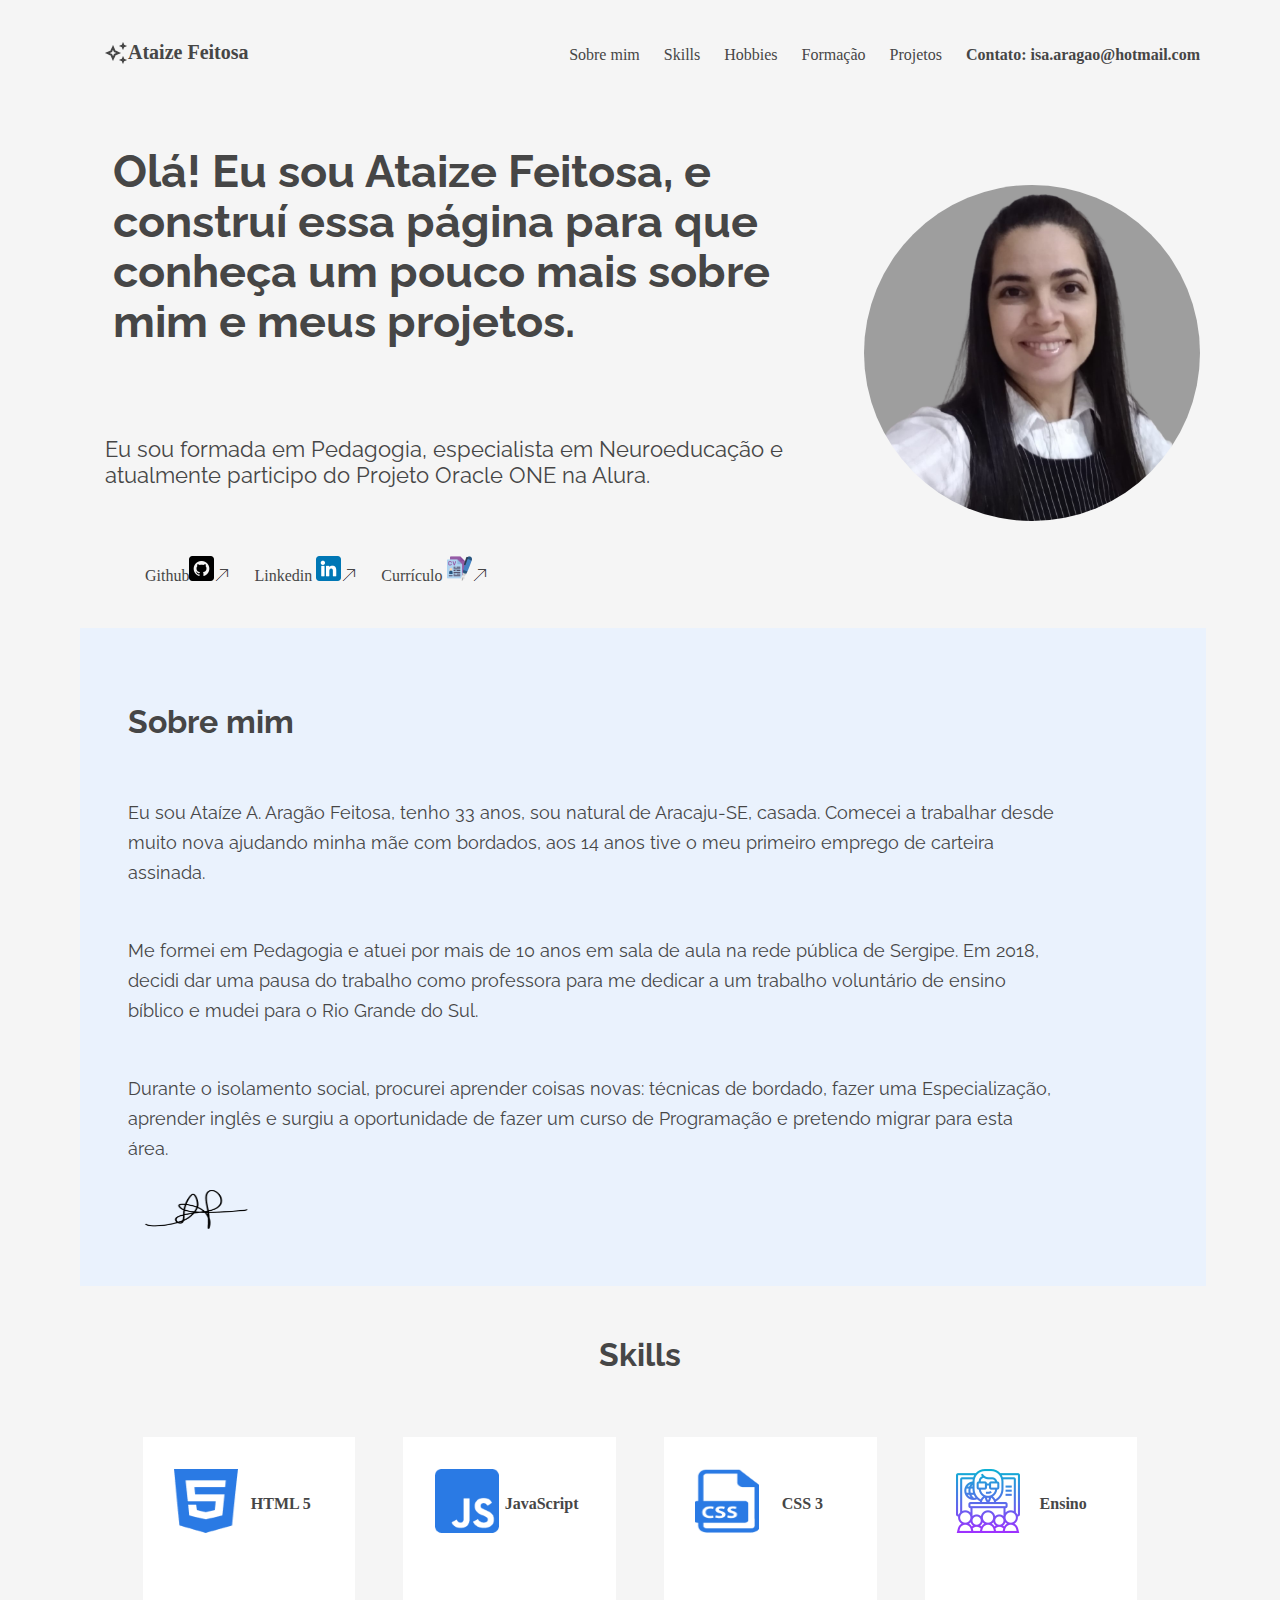
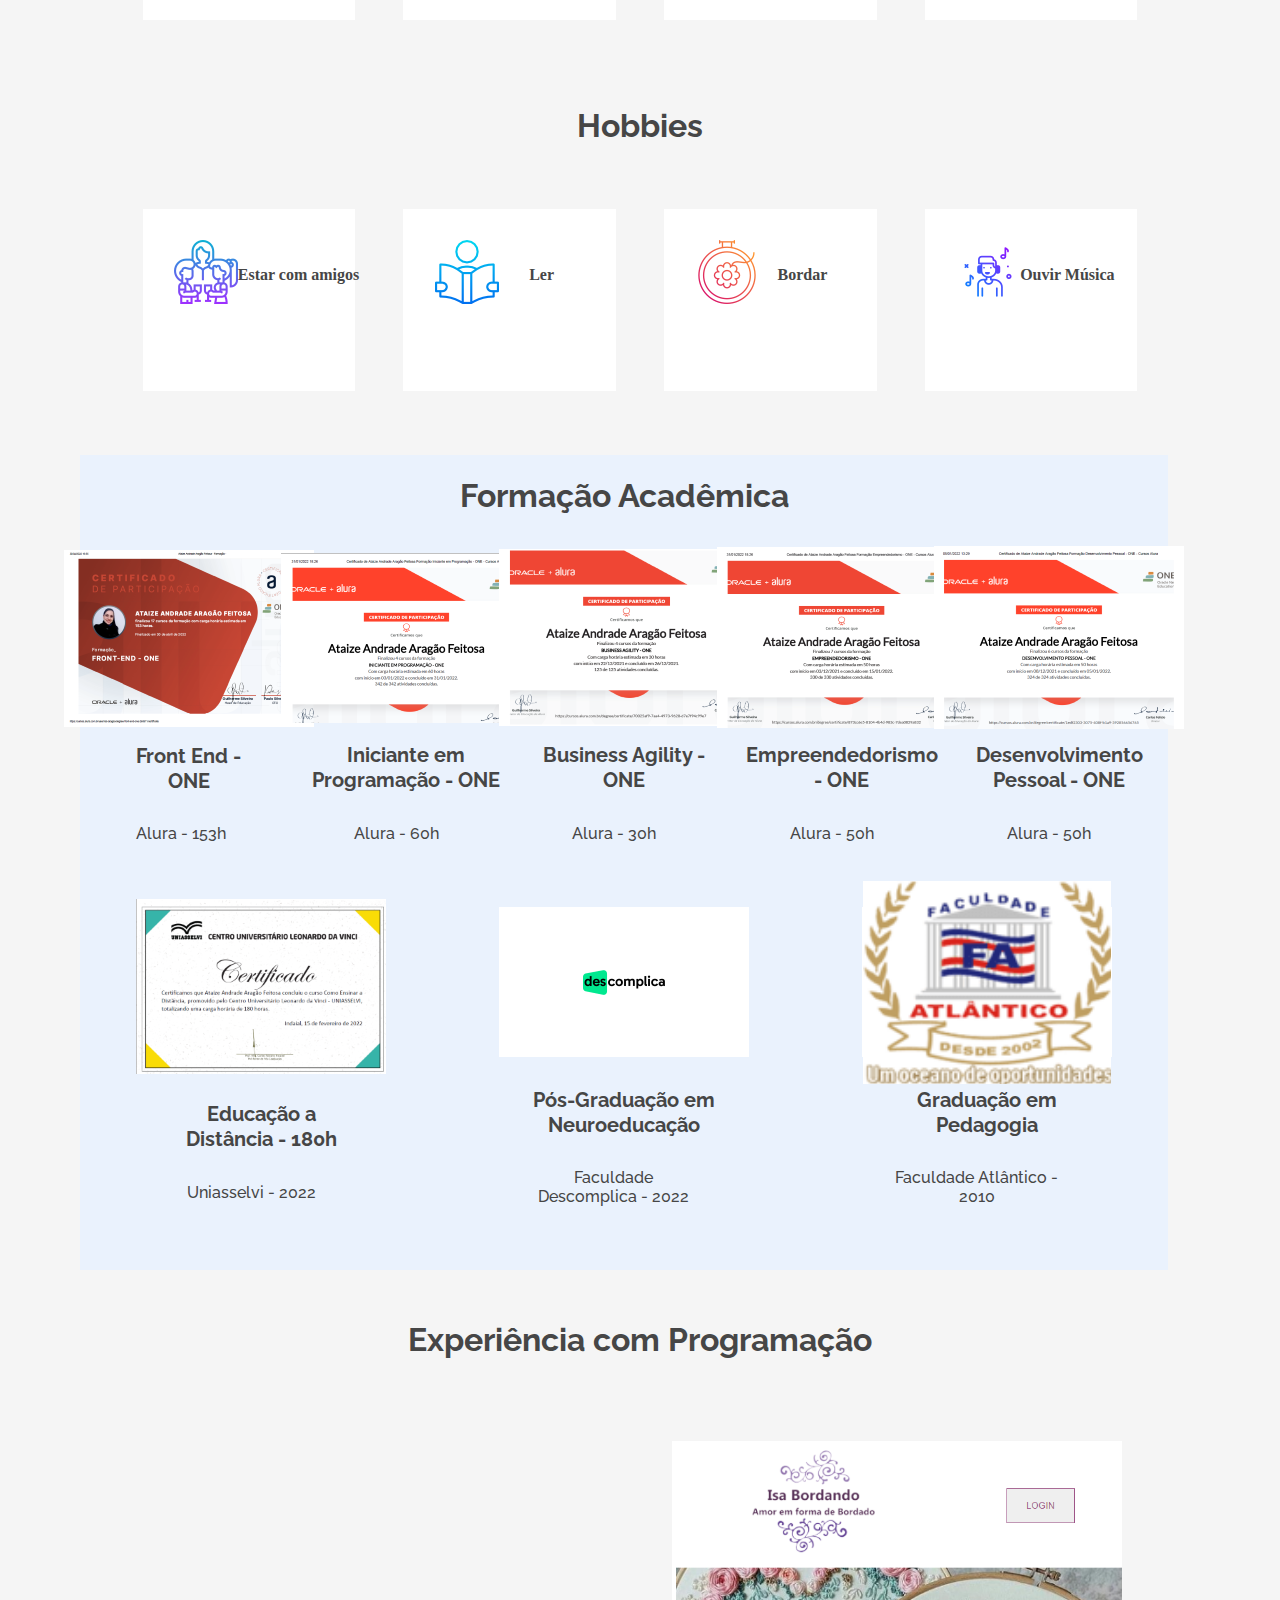
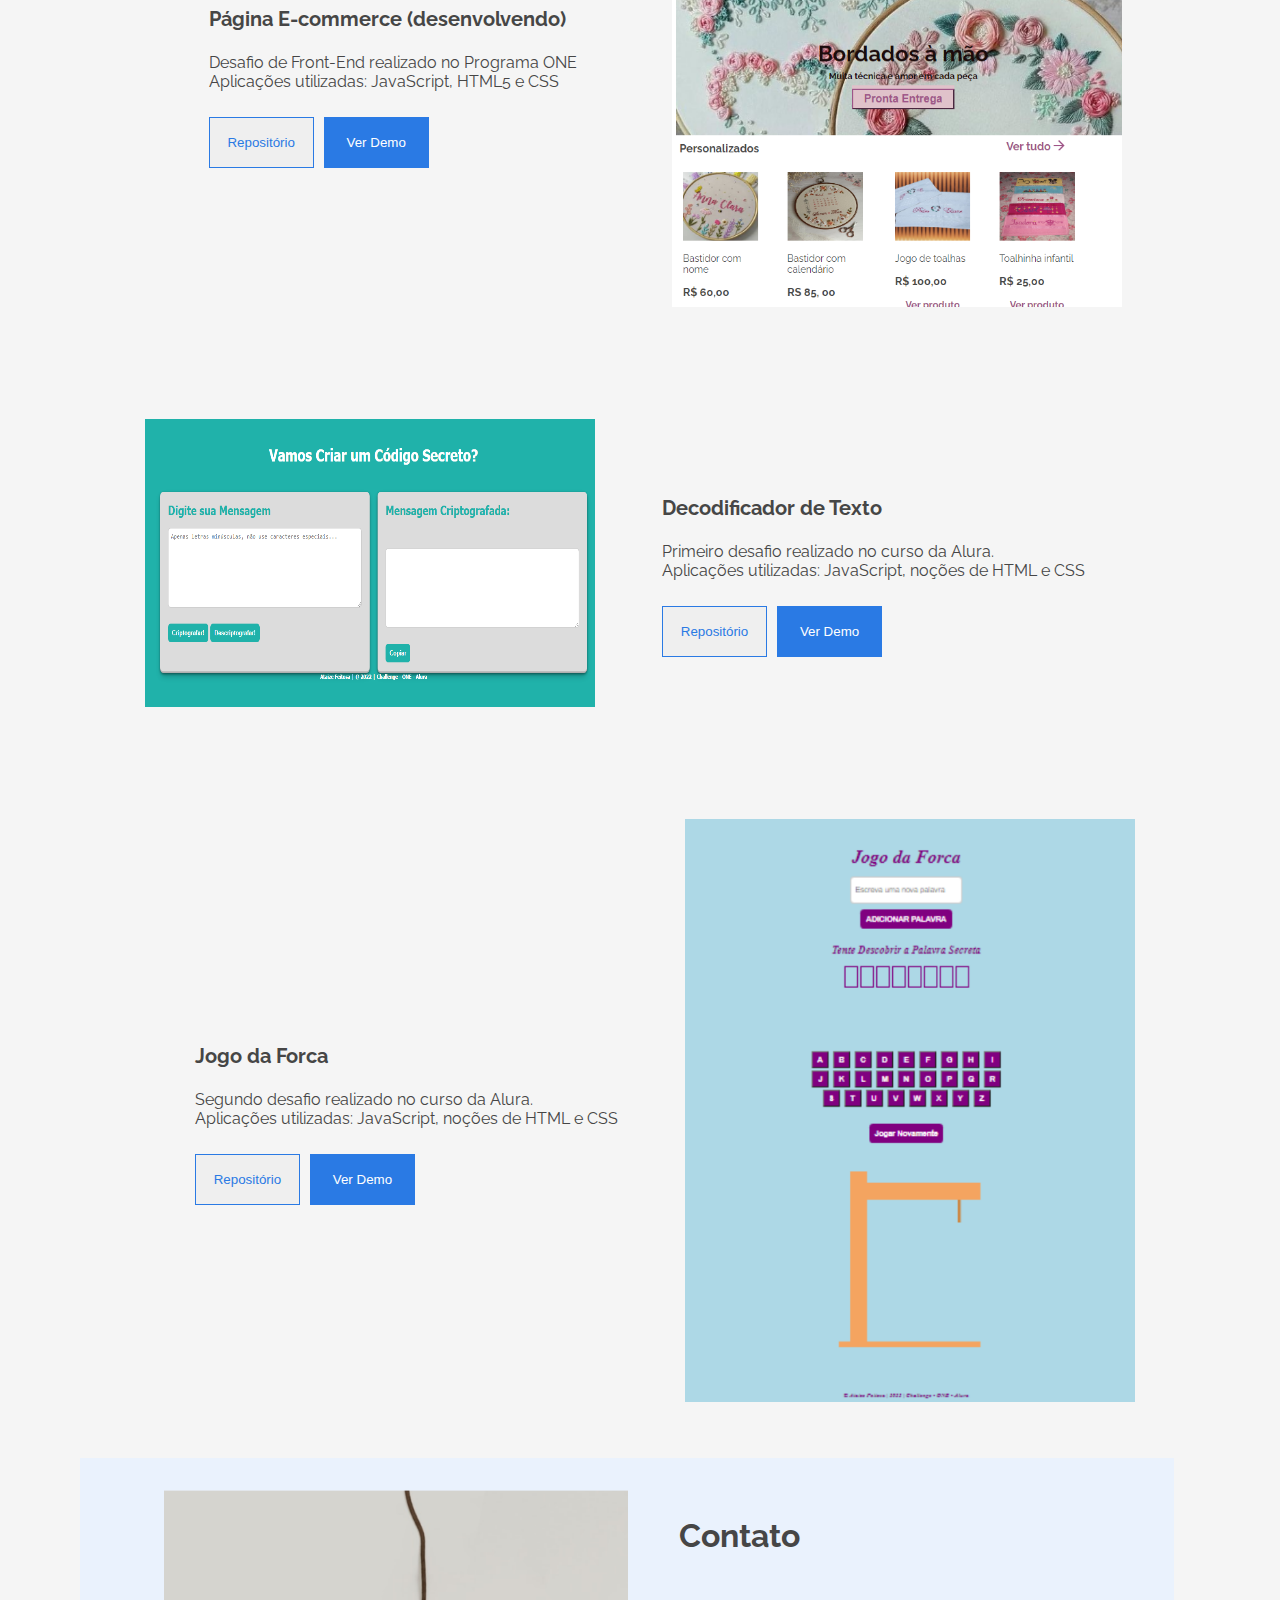
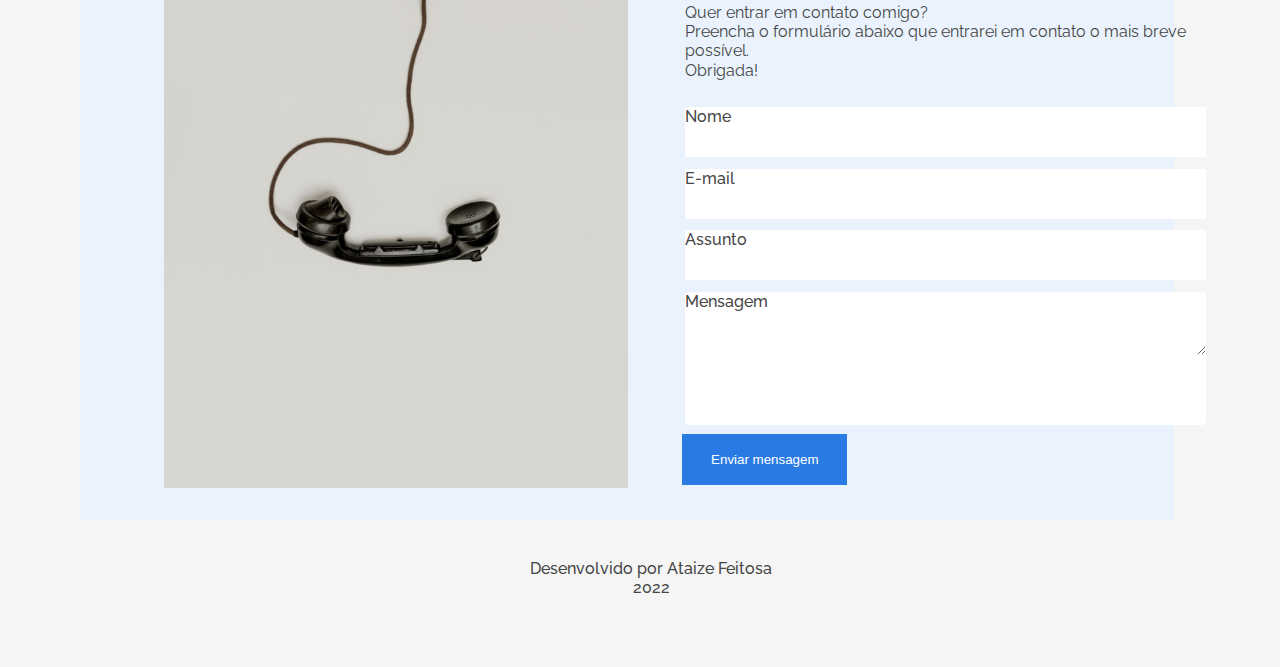
<file: index.html>
<!DOCTYPE html>
<html lang="pt-br">
<head>
	<meta charset="UTF-8">
	<meta http-equiv="X-UA-Compatible" content="IE=edge">
	<meta name="viewport" content="width=device-width, initial-scale=1.0">
	<title>Ataize Feitosa</title>
	<link rel="preconnect" href="https://fonts.googleapis.com">
	<link rel="preconnect" href="https://fonts.gstatic.com" crossorigin>
	<link href="https://fonts.googleapis.com/css2?family=Raleway:wght@400;700&display=swap" rel="stylesheet">
	<link rel="stylesheet" href="./css/base.css">
	<link rel="stylesheet" href="./css/cabecalho.css">
	<link rel="stylesheet" href="./css/menu.css">
	<link rel="stylesheet" href="./css/sobre.css">
	<link rel="stylesheet" href="./css/skills.css">
	<link rel="stylesheet" href="./css/formacao.css">
	<link rel="stylesheet" href="./css/experiencia.css">
	<link rel="stylesheet" href="./css/contato.css">
	<link rel="stylesheet" href="./css/rodape.css">
</head>
<body>
	<header class="cabecalho">
		<div class="cabecalho__principal">
			<div class="cabecalho__principal-nome">
				<img class="cabecalho__imagem" alt="estrelinhas" src="./img/vetor.png">
				<a class="cabecalho__nome" href="#ataize">Ataize Feitosa</a>
			</div>
			<nav class="cabecalho__itens">
				<a class="cabecalho__item" href="#sobre-ataize">Sobre mim</a>
				<a class="cabecalho__item" href="#minhas-skills">Skills</a>
				<a class="cabecalho__item" href="#meus-hobbies">Hobbies</a>
				<a class="cabecalho__item" href="#minha-formacao">Formação</a>
				<a class="cabecalho__item" href="#meus-projetos">Projetos</a>
				<a class="cabecalho__item email" href="#meu-contato">Contato: isa.aragao@hotmail.com</a>
			</nav>
		</div>
	</header>
	<main>
		<section class="menu">
			<div class="menu__principal">
				<h1 class="menu__titulo" id="ataize"> Olá! Eu sou Ataize Feitosa, e construí essa página para que
					conheça um pouco mais sobre mim e meus projetos.</h1>
				<p class="menu__descricao">Eu sou formada em Pedagogia, especialista em Neuroeducação e
					atualmente participo do Projeto Oracle ONE na Alura.</p>
				<nav class="menu__redesSociais">
					<ul class="menu__redes">
						<a class="menu__rede" href="https://github.com/Ataize" target="_blank">Github<img src="./img/github.png" alt="Logo GitHub"></img></a>						
						<a class="menu__rede" href="https://www.linkedin.com/in/ataizefeitosa/"
							target="_blank">Linkedin <img src="./img/linkedin.png" alt="Logo Linkedin"></a>
						<a class="menu__rede" href="https://1drv.ms/u/s!AorRWqsM2Pb2hKUtobau31d6eD_F2w?e=F4t5o3"
							target="_blank">Currículo <img src="./img/curriculo.png" alt="imagem Curriculo"></a>
					</ul>
				</nav>
			</div>
			<img class="menu__foto" alt="Foto de perfil" src="./img/foto.png">
		</section>

		<section class="sobre" id="sobre-ataize">
			<div class="sobre__caixa">
				<h2 class="sobre__subtitulo">Sobre mim</h2>

				<p class="sobre__texto">Eu sou Ataíze A. Aragão Feitosa, tenho 33 anos, sou natural de Aracaju-SE,
					casada.
					Comecei a trabalhar desde muito nova ajudando minha mãe com bordados,
					aos 14 anos tive o meu primeiro emprego de carteira assinada.</p>

				<p class="sobre__texto">Me formei em Pedagogia e atuei por mais de 10 anos em sala de aula na rede
					pública de Sergipe.
					Em 2018, decidi dar uma pausa do trabalho como professora para me dedicar a um trabalho voluntário
					de ensino bíblico
					e mudei para o Rio Grande do Sul.</p>

				<p class="sobre__texto">Durante o isolamento social, procurei aprender coisas novas: técnicas de
					bordado, fazer uma Especialização,
					aprender inglês e surgiu a oportunidade de fazer um curso de Programação e pretendo migrar para esta área.</p>
				<img class="sobre__rubrica" alt="Imagem da rubrica" src="./img/rubrica.png">
			</div>
		</section>
		<section class="Skills">

			<div class="skills__caixa">
				<h2 class="subtitulo" id="minhas-skills">Skills</h2>
				<nav class="skills__navegação">
					<ul class="skills__itens">
						<li class="skills__item"><img class="skills__imagem" alt="Imagem do símbolo HTML"
								src="./img/html3.png">
							<p class="skills__descricao">HTML 5</p>
						</li>
						<li class="skills__item"><img class="skills__imagem" alt="Imagem do símbolo JavaScript"
								src="./img/js3.png">
							<p class="skills__descricao">JavaScript</p>
						</li>
						<li class="skills__item"><img class="skills__imagem" alt="Imagem do símbolo CSS"
								src="./img/css3.png">
							<p class="skills__descricao">CSS 3</p>
						</li>
						<li class="skills__item"><img class="skills__imagem" alt="Imagem de uma professora lecionando"
								src="./img/aula.png">
							<p class="skills__descricao">Ensino</p>
						</li>
					</ul>
				</nav>

				<h2 class="subtitulo" id="meus-hobbies">Hobbies</h2>
				<nav>
					<ul class="skills__itens">
						<li class="skills__item"><img class="skills__imagem" alt="Imagem de amigos reunidos"
								src="./img/amigo.png">
							<p class="skills__descricao">Estar com amigos</p>
						</li>
						<li class="skills__item"><img class="skills__imagem" alt="Imagem de um livro"
								src="./img/ler.png">
							<p class="skills__descricao">Ler</p>
						</li>
						<li class="skills__item"><img class="skills__imagem" alt="Imagem de um bordado"
								src="./img/bordado.png">
							<p class="skills__descricao">Bordar</p>
						</li>
						<li class="skills__item"><img class="skills__imagem" alt="Imagem de uma pessoa ouvindo música"
								src="./img/musica.png">
							<p class="skills__descricao">Ouvir Música</p>
						</li>
					</ul href="https://www.flaticon.com/br/autores/srip" class="fonte">
				</nav>
			</div>
		</section>

		<section class="formacao">
			<h2 class="formacao__subtitulo" id="minha-formacao">Formação Acadêmica</h2>
			<section class="formacao__instituicao">
				<div class="formacao__caixa">
					<div class="formacao__imagem"><img src="./img/front-end.png" alt="Imagem do Certificado"></div>
					<div class="formacao__conteudo">
						<h4 class="formacao__titulo">Front End - ONE</h4>
						<p class="formacao__descricao">Alura - 153h</p>
					</div>
				</div>

				<div class="formacao__caixa">
					<div class="formacao__imagem"><img src="./img/iniciante-programacao.png" alt="Imagem do Certificado">
					</div>
					<div class="formacao__conteudo">
						<h4 class="formacao__titulo">Iniciante em Programação - ONE</h4>
						<p class="formacao__descricao">Alura - 60h</p>
					</div>
				</div>

				<div class="formacao__caixa">
					<div class="formacao__imagem"><img src="./img/business-agility.png" alt="Imagem do certificado"></div>
					<div class="formacao__conteudo">
						<h4 class="formacao__titulo">Business Agility - ONE</h4>
						<p class="formacao__descricao">Alura - 30h</p>
					</div>
				</div>

				<div class="formacao__caixa">
					<div class="formacao__imagem"><img src="./img/empreendedorismo.png" alt="Imagem do certificado"></div>
					<div class="formacao__conteudo">
						<h4 class="formacao__titulo">Empreendedorismo - ONE</h4>
						<p class="formacao__descricao">Alura - 50h</p>
					</div>
				</div>

				<div class="formacao__caixa">
					<div class="formacao__imagem"><img src="./img/desenvolvimento-pessoal.png" alt="Imagem do certificado">
					</div>
					<div class="formacao__conteudo">
						<h4 class="formacao__titulo">Desenvolvimento Pessoal - ONE</h4>
						<p class="formacao__descricao">Alura - 50h</p>
					</div>
				</div>

				<div class="formacao__caixa">
					<div class="formacao__imagem"><img src="./img/uniasselvi.png" alt="Imagem do certificado"></div>
					<div class="formacao__conteudo">
						<h4 class="formacao__titulo">Educação a Distância - 180h</h4>
						<p class="formacao__descricao">Uniasselvi - 2022</p>
					</div>
				</div>

				<div class="formacao__caixa">
					<div class="formacao__imagem"><img src="./img/descomplica1.png" alt="Logo da Faculdade Descomplica"></div>
					<div class="formacao__conteudo">
						<h4 class="formacao__titulo">Pós-Graduação em Neuroeducação</h4>
						<p class="formacao__descricao">Faculdade Descomplica - 2022</p>
					</div>
				</div>

				<div class="formacao__caixa">
					<div class="formacao__imagem"><img src="./img/atlantico.png" alt="Logo da Atlântico"></div>
					<div class="formacao__conteudo">
						<h4 class="formacao__titulo">Graduação em Pedagogia</h4>
						<p class="formacao__descricao">Faculdade Atlântico - 2010</p>
					</div>
				</div>
			</section>

		</section>

		<section class="experiencia" id="meus-projetos">
			<h2 class="experiencia__titulo">Experiência com Programação</h2>
			<div class="experiencia__projetos">
				<div class="experiencia__projeto">
					<h4 class="experiencia__nome">Página E-commerce (desenvolvendo)</h4>
					<p class="experiencia__descricao">Desafio de Front-End realizado no Programa ONE<br> Aplicações
						utilizadas: JavaScript, HTML5 e CSS</p>
					<div class="experiencia__botoes"><a href="https://github.com/Ataize/Isa-Bordando-E-commerce" target="_blank"><button
								class="experiencia__repositorio">Repositório</button></a>
						<a href="https://ataize.github.io/Isa-Bordando-E-commerce/" target="_blank"><button
								class="experiencia__demo">Ver Demo</button></a>
					</div>
				</div>
				<img src="./img/e-commerce.png" class="experiencia__imagem" alt="Imagem da página do E-commerce">
			</div>

			<div class="experiencia__projetos">
				<img src="./img/decodificador.png" class="experiencia__imagem" alt="Imagem da página do Decodificador">
				<div class="experiencia__projeto">
					<h4 class="experiencia__nome">Decodificador de Texto</h4>
					<p class="experiencia__descricao">Primeiro desafio realizado no curso da Alura.<br> Aplicações
						utilizadas: JavaScript, noções de HTML e CSS</p>
					<div class="experiencia__botoes"><a
							href="https://github.com/Ataize/Decodificador-"><button
								class="experiencia__repositorio">Repositório</button></a>
						<a href="https://ataize.github.io/Decodificador-/"><button
								class="experiencia__demo">Ver Demo</button></a>
					</div>
				</div>
			</div>
			<div class="experiencia__projetos">
				<div class="experiencia__projeto">
					<h4 class="experiencia__nome">Jogo da Forca</h4>
					<p class="experiencia__descricao">Segundo desafio realizado no curso da Alura.<br> Aplicações
						utilizadas: JavaScript, noções de HTML e CSS</p>
					<div class="experiencia__botoes"><a
							href="https://github.com/Ataize/Jogo-da-Forca--ChallengeONE"><button
								class="experiencia__repositorio">Repositório</button></a>
						<a href="https://ataize.github.io/Jogo-da-Forca--ChallengeONE/"><button
								class="experiencia__demo">Ver Demo</button></a>
					</div>
				</div>
				<img src="./img/forca.png" class="experiencia__imagem" alt="Imagem da página do Jogo da Forca">
			</div>
		</section>

		<section class="contato" id="meu-contato">
			<img class="contato__imagem" src="./img/contato.png" alt="Imagem de um telefone">
			<div class="contato__caixa">
				<h2 class="sobre__subtitulo">Contato</h2>
				<p class="contato__descricao">Quer entrar em contato comigo?<br>Preencha o formulário abaixo que
					entrarei em contato o mais breve possível.<br> Obrigada!</p>
				<form action="mailto:isa.aragao@hotmail.com.br" method="POST" enctype="text/plain"
					class="contato__formulario" name="form">
					<div class="contato__informacao"><label>Nome</label>
						<input class="contato__input" type="text" id="nomesobrenome" class="input-padrao" name="nome"
							required>
					</div>


					<div class="contato__informacao"><label>E-mail</label><input class="contato__input" type="email"
							id="e-mail" class="input-padrao" name="email" required></div>

					<div class="contato__informacao"><label>Assunto</label><input class="contato__input" type="text"
							id="assunto" class="input-padrao" name="assunto" required></div>

					<div class="contato__informacao mensagem"><label>Mensagem</label><textarea class="contato__input"
							cols="70" rows="10" id="mensagem" class="input-padrao" name="mensagem"></textarea required></div>

						<div><button class="contato__botao" type="submit" id="submit">Enviar mensagem</button></div>
					</form>
				</div>				
			</section>
		</main>			
		<footer>
			<p class="rodape">Desenvolvido por Ataize Feitosa <br>2022</p>
		</footer>
	
	</body>	
	
</html>
</file>
<file: css/base.css>
body {
	background: #f5f5f5;
	overflow-x: hidden;
	padding: 2rem 5rem;
	margin: 0 0 0 0;
}
@media (max-width: 768px){
	body {
		padding: .2rem;
	}
</file>
<file: css/cabecalho.css>
.cabecalho {
	background: #F5F5F5;
	width: 100%;
}
.cabecalho__principal {
	display: flex;
	height: 5vh;
	justify-content: space-between;
	align-items: center;
}
 .cabecalho__principal-nome {
 	display: -webkit-box;
 	padding: 1.5rem;

 }
 .cabecalho__imagem {
 	padding-right: 1%;
 }
.cabecalho__nome {
	display: flex;
	text-decoration: none;
	font-weight: bold;
	color: #464646;
	font-size: 20px;

}
.cabecalho__nome:hover {
	font-size: 25px;
	font-weight: bold;
}
.cabecalho__item {
	display: flex-row;
	text-decoration: none;
	padding-right: 20px;
	color: #464646;

}
.cabecalho__item:hover {
	font-size: 1.1em;
	font-weight: bold;
}
.email {
	font-weight: bold;
	padding-right: 0;
}
@media (max-width: 768px){
	.cabecalho__item {
		display:none;
	}
	.email {
		font-family: Relaway;
		color: #464646;
		display: flex;
		font-weight: normal;
		align-self: flex-start;
	}
}
</file>
<file: css/menu.css>
.menu {
	display: flex;
	justify-content: space-between;
	align-items: center;
	width: 100%;
	padding: 2rem 0;
	
}
.menu__foto {	
	width: 30%;
	height: 30%;
	border-radius: 100%;
}
.menu__principal {
	display: flex;
	flex-direction: column;
	align-items: flex-start;
	padding-left: 25px;
	width: 90%;
}
.menu__titulo {
	font-family: Raleway;
	font-style: normal;
	font-weight: bold;
	font-size: 45px;
	line-height: 50px;
	color: #464646;
	width: 90%;
	padding: 1%;
}
.menu__descricao {
	font-family: Raleway;
	font-style: normal;
	font-weight: normal;
	font-size: 22px;
	line-height: 26px;
	color: #464646;
	padding-top: 30px;

}
.menu__redes {
	position: static;
	width: 467px;
	height: 24px;
	left: 0px;
	top: 222px;
	padding-top: 30px;
	text-decoration: none;
}
.menu__rede {
	text-decoration: none;
	flex: none;
	order: 2;
	flex-grow: 0;
	margin: 14px 0px;
	color: #464646;
	margin-right: 20px;
}
.menu__rede:after {
	content: "🡥";
}
.menu__rede:hover {
	cursor: pointer;
	font-weight: bold;
}
@media (max-width: 768px){
		.menu {
			display: flex;
			flex-direction: column;
			align-items: flex-start;
			width: 100%;
		}
		.menu__foto {
			order:  -1;
		}
		.menu__principal {
			display: flex;
			flex-direction: column;
			
		}
		.menu__titulo {
			font-size: 30px;
			line-height: 35px;
			width: 100%;
			text-align: justify;
		}
		.menu__rede {
			margin: auto;
			
			padding: .5rem;
		}
	}
</file>
<file: css/sobre.css>
.sobre {
	background: #EAF2FD;
	display: flex;
	flex-direction: column;
	align-items: center;
	padding: 3rem;
	width: 92%;
	top: 520px;
}
.sobre__subtitulo {
	font-family: Raleway;
	font-size: 32px;
	font-style: normal;
	font-weight: 700;
	line-height: 38px;
	text-align: left;
	color: #464646;
}
.sobre__texto {
	font-family: Raleway;
	font-style: normal;
	font-weight: normal;
	font-size: 18px;
	line-height: 30px;
	color: #464646;
	padding-top: 30px;
	width: 90%;
}
.sobre__rubrica {
	position: static;
	width: 140px;
	height: 52px;
	left: 0px;
	top: 203px;
}
@media (max-width: 768px){
		.sobre {
			display: flex;
			justify-content: center;
		}
</file>
<file: css/skills.css>
.skills {
	display: flex;
	flex-wrap: wrap;
	align-items: flex-start;
}

.subtitulo {
	font-family: Raleway;
	font-style: normal;
	font-weight: bold;
	font-size: 32px;
	line-height: 38px;
	text-align: center;
	color: #464646;
	padding-top: 1.5rem;
}
.skills__itens {
	display: flex;
	flex-direction: row;
	justify-content: space-around;
	flex-wrap: wrap;
	margin: 2%;
	padding: 16px;

	
}
.skills__item {
	background: #FFFFFF;
	width: 150px;
	height: 120px;
	margin: 2%;
	display: flex;
	flex-direction: column;
	align-items: flex-start;
	padding: 3%;
	flex-wrap: wrap;

}
.skills__descricao {
	padding: 10px 0 0 0;
	color: #464646;
	font-weight: bold;
}
.fonte {
	font-size: .3rem;
	justify-content: flex-end;
}
@media (max-width: 768px){
		.skills {
			display: flex;
			flex-direction: column;
			align-items: center;
			padding: 16px;
			padding-left: calc((100% - 156px)/2);
        	padding-right: calc((100% - 156px)/2);
		}
		.skills__item {
			width: 110px;
			height: 110px;
			margin: 1%;
		}
	}
</file>
<file: css/formacao.css>
.formacao {
	background: #EAF2FD;
	width: 85vw;
	
}
.formacao__subtitulo {
	font-family: Raleway;
	font-size: 32px;
	font-style: normal;
	font-weight: bold;
	line-height: 38px;
	letter-spacing: 0em;
	text-align: center;
	color: #464646;
	padding: 2%;
}
.formacao__instituicao {
	display: flex;
	flex-direction: row;
	flex-wrap: wrap;
	justify-content: space-around;
	width: 100%;
}
.formacao__caixa {
	
	display: flex;
	flex-direction: column;
	margin-bottom: 3rem;
	width: 200px;
	justify-content: space-around;
	align-items: center;
}	
.formacao__imagem {
	background: #FFFFFF;
	display: flex;
	flex-direction: row;
	justify-content: space-around;
	align-items: center;

	
	width: 250px;
	height: 150px;
	
}
.formacao__titulo{

	font-family: Raleway;
	font-style: normal;
	font-weight: bold;
	font-size: 20px;
	line-height: 25px;
	color: #464646;
	padding: 2%;
	justify-content: center;
	text-align: center;
	
}
.formacao__descricao {
	font-family: Raleway;
	font-style: normal;
	font-weight: 500;
	font-size: 16px;
	line-height: 19px;
	color: #464646;
	width: 90%;
	text-align: center;
}
@media (max-width: 768px){
		.formacao {
			width: 95vw;
		}
		.formacao__instituicao {
			display: flex;
			flex-direction: column;
			align-items: center;
			padding: 16px;
			
		}


	}
</file>
<file: css/experiencia.css>
.experiencia {
	display: flex;
	flex-direction: column;
	justify-content: center;
	
}
.experiencia__titulo {
	font-family: Raleway;
	font-style: normal;
	font-weight: bold;
	font-size: 32px;
	line-height: 38px;
	text-align: center;
	color: #464646;
	padding-top: 1.5rem;
}
.experiencia__projetos {
	display: flex;
	justify-content: space-around;
	margin: 5%;
}
.experiencia__imagem {
	width: 60%;
	max-width: 450px;
}
.experiencia__projeto {
	display: flex;
	flex-direction: column;
	justify-content: center;
	margin: 5%;
}
.experiencia__nome {
	font-family: Raleway;
	font-style: normal;
	font-weight: bold;
	font-size: 20px;
	line-height: 25px;
	color: #464646;
	justify-content: center;
	text-align: left;
	margin-bottom: 5px;
}
.experiencia__descricao {
	font-family: Raleway;
	font-style: normal;
	font-size: 16px;
	line-height: 19px;
	color: #464646;
}
.experiencia__botoes {
	display: flex;
	flex-direction: row;
	align-items: flex-start;
	padding: 0px;
	margin-top: 10px;
}
.experiencia__repositorio {
	position: static;
	width: 105px;
	height: 51px;
	left: 132px;
	top: 0px;
	color: #2A7AE4;
	border: 1px solid #2A7AE4;
	box-sizing: border-box;
	margin-right: 10px;
}
.experiencia__repositorio:hover {
	cursor: pointer;
	font-weight: bold;
	color: #5595E9;
	border: 2px solid #5595E9;
}
.experiencia__demo {
	position: static;
	width: 105px;
	height: 51px;
	left: 132px;
	top: 0px;
	background: #2A7AE4;
	border: 1px solid #2A7AE4;
	box-sizing: border-box;
	color: white;
	transform: 1s;
}
.experiencia__demo:hover {
	cursor: pointer;
	font-weight: bold;
	background: #4D4DFF;
}
@media (max-width: 768px){
		.experiencia__projetos {
			display: flex colum;
			justify-content: center;
			flex-wrap: wrap;
		}

		.experiencia__imagem {
			width: 100%;
			order: -1;
		}
	}
</file>
<file: css/contato.css>
.contato {
	background: #EAF2FD;
	display: flex;
	width: 92%;
	height: 30%;
	padding: 2rem;

}
.contato__imagem {
	display: flex;
	width: 60%;
	max-width: 464px;
	padding-left: 5%;
}
.contato__caixa {
	display: flex;
	flex-direction: column;
	justify-content: space-between;
	padding-left: 5%;
	width: 100%;
}
.contato__descricao {
	font-family: Raleway;
	font-style: normal;
	font-size: 1rem;
	line-height: 1.2rem;
	color: #464646;
	padding: 1%;
	width: 90%;
	
}
.contato__formulario {
	display: flex;
	flex-direction: column;
	align-items: flex-start;
	padding: 0px;
	
}
.contato__informacao {
	display: flex;
	flex-direction: column;
	background: white;
	font-family: Raleway;
	font-style: normal;
	font-size: 16px;
	font-weight: 500;
	line-height: 19px;
	color: #464646;
	width: 90%;
	height: 50px;
	left: 0px;
	top: 264px;
	margin: 1%;

}
.mensagem {
	position: static;
	width: 90%;
	height: 133px;
	top: 0px;
	background: #FFFFFF;
	border-radius: 4px;
}
.contato__input {
	border: none;
	height: 40px;
	
}
.contato__input:hover {
	border: 1px solid #2A7AE4;
}
.contato__botao {
	position: static;
	width: 165px;
	height: 51px;
	left: 0px;
	top: 545px;
	background: #2A7AE4;
	border: 1px solid #2A7AE4;
	box-sizing: border-box;
	color: white;
	transform: 1s;
	margin: 2%;
}
.contato__botao:hover {
	cursor: pointer;
	font-weight: bold;
	border: 2px solid #5595E9;
	cursor: pointer;
	font-weight: bold;
	background: #4D4DFF;
}
@media (max-width: 768px){
		.contato {
			display: flex;
			flex-direction: column;
			flex-wrap: wrap;
			justify-content: center;
		}
		.contato__imagem {
			width: 80%;
		}

	}
</file>
<file: css/rodape.css>
.rodape {
	text-align: center;
	font-family: Raleway;
	font-style: normal;
	font-weight: 500;
	font-size: 16px;
	line-height: 19px;
	color: #464646;
	width: 90%;
	padding: 2% 6%;
}
</file>
